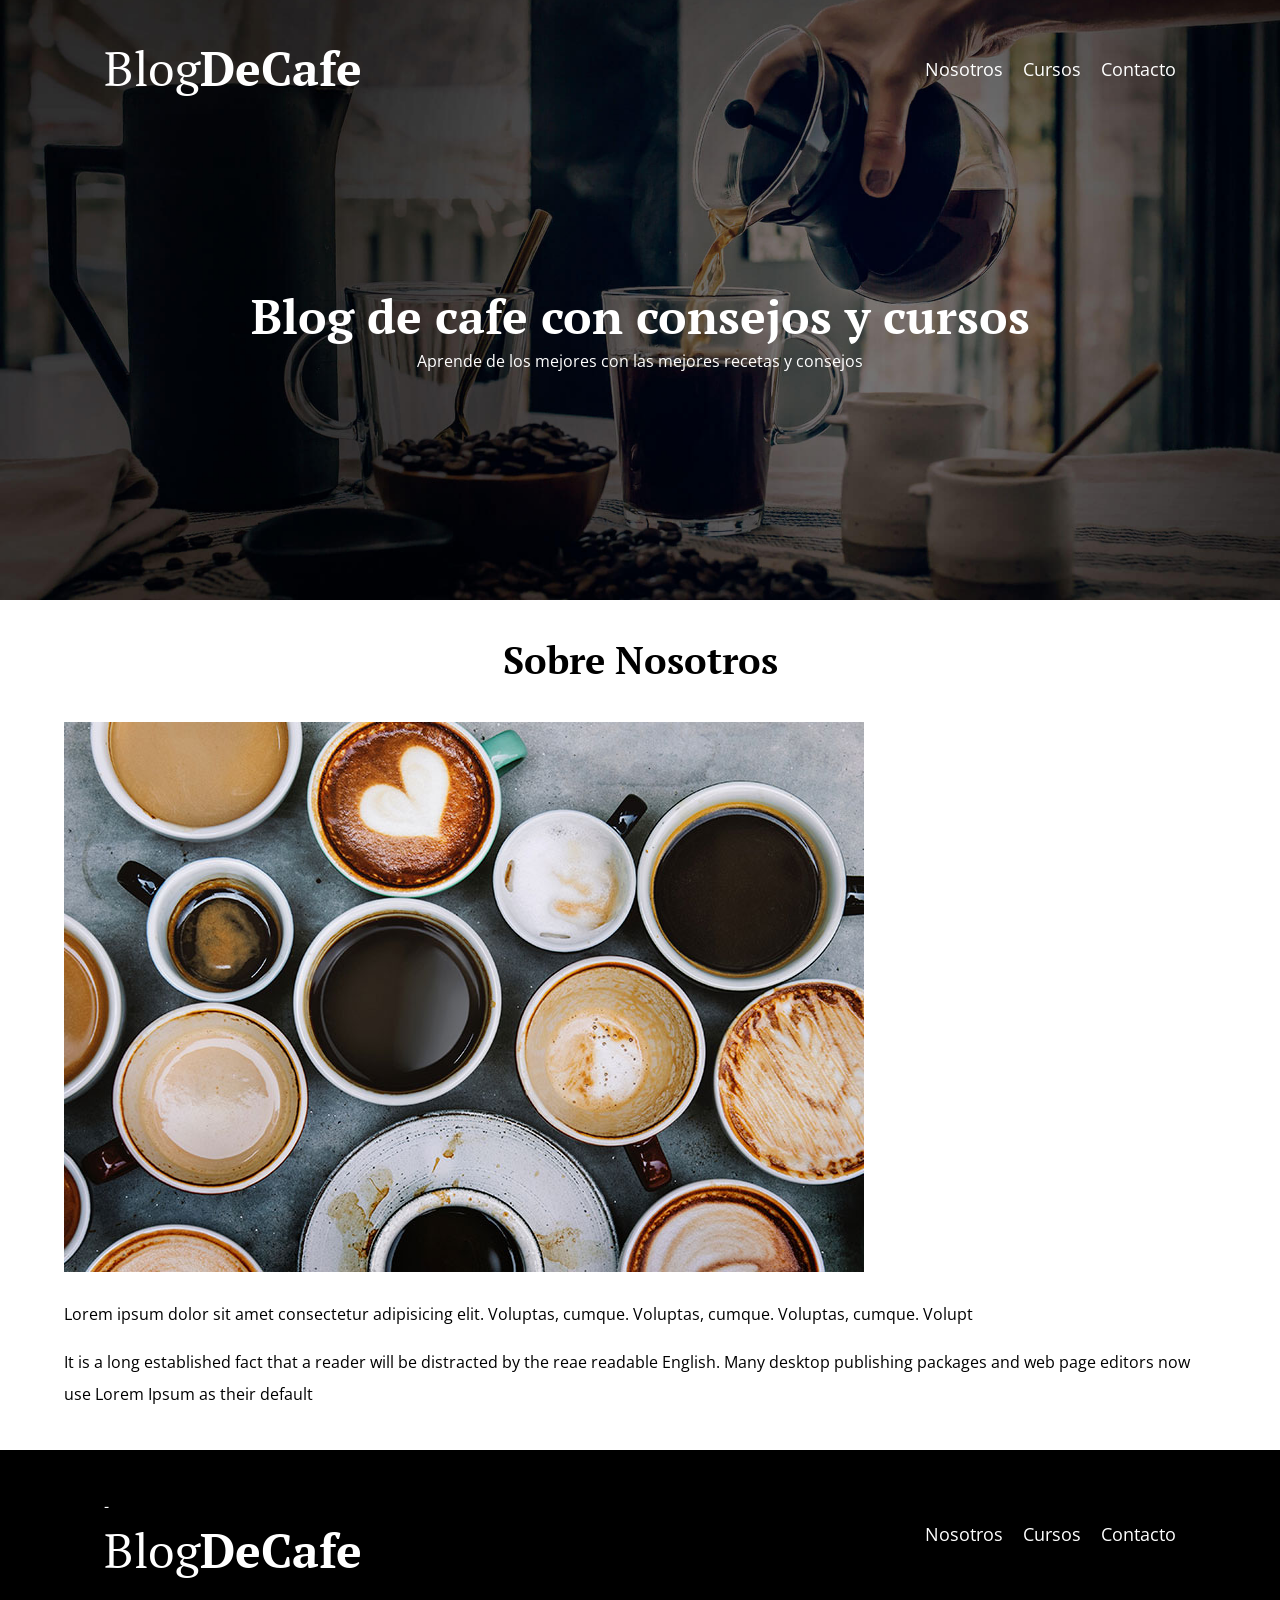
<file: nosotros.html>
<!DOCTYPE html>
<html lang="en">
<head>
    <meta charset="UTF-8">
    <meta name="viewport" content="width=device-width, initial-scale=1.0">
    <title>BlogDeCafe</title>
    <link rel="stylesheet" href="css/normalize.css">
    <link  href="https://fonts.googleapis.com/css2?family=Open+Sans:ital,wght@0,300..800;1,300..800&family=PT+Serif:ital,wght@0,400;0,700;1,400;1,700&family=Staatliches&display=swap"rel="stylesheet">    
    <link rel="stylesheet" href="css/style.css">
</head>
<body>
    <header class="header">

        <div class="contenedor">
            <div class="barra">
                <a class="logo" href="index.html">
                    <h1 class="logo__nombre no-margin centrar-texto">Blog<span class="logo__bold">DeCafe</span></h1>
                </a>
                <nav class="navegacion">
                    <a href="Nosotros.html" class="navegacion__enlace">Nosotros</a>
                    <a href="Cursos.html" class="navegacion__enlace">Cursos</a>
                    <a href="Contacto.html" class="navegacion__enlace">Contacto</a>
                </nav>    
            </div>
         </div>  
        <div class="header__texto">
            <h1 class="no-margin">Blog de cafe con consejos y cursos</h1>
            <p class="no-margin">Aprende de los mejores con las mejores recetas y consejos</p>
        </div>

    </header>
    <main class="contenedor">
        <h3 class="centrar-texto">Sobre Nosotros</h3>

        <div class="sobre nosotros">
            <div class="sobre nosotros__imagen">
                <img src="img/nosotros.jpg" alt="imagen nosotros">
            </div>

            <div class="sobre-nosotros__texto">
                <p>Lorem ipsum dolor sit amet consectetur adipisicing elit. Voluptas, cumque. Voluptas, cumque. Voluptas, cumque. Volupt</p>
                <p>It is a long established fact that a reader will be distracted by the reae readable English. Many desktop publishing packages and web page editors now use Lorem Ipsum as their default </p>
            </div>

        </div>

    </main>
    <footer class="footer">
        <div class="contenedor">
            <div class="barra">
                <a class="logo" href="index.html">-
                    <h1 class="logo__nombre no-margin centrar-texto">Blog<span class="logo__bold">DeCafe</span></h1>
                </a>
                <nav class="navegacion">
                    <a href="Nosotros.html" class="navegacion__enlace">Nosotros</a>
                    <a href="Cursos.html" class="navegacion__enlace">Cursos</a>
                    <a href="Contacto.html" class="navegacion__enlace">Contacto</a>
                </nav>    
            </div>
        </div>>

    </footer>
</body>
</html>
    </div>
</body>
</html>
</file>
<file: css/style.css>
:root {
    --fuentesHeading: 'PT Serif', sans-serif;
    --fuentesParrafo: 'Open Sans', sans-serif;


    --primario:#784d3c;
    --gris:#e1e1e1;
    --blanco:#fff;
    --negro:#000;
}
html {
    box-sizing: border-box;
    font-size: 62.5%;
}
*, *::before, *::after {
    box-sizing: inherit;
}
body {
    font-family: var(--fuentesParrafo);
    font-size: 1.6rem;
    line-height: 2;
}

/**Globales**/

.contenedor {
    max-width: 120rem;
    width:90%;
    margin: 0 auto;
}

a {
    text-decoration: none;
}
h1, h2, h3, h4 {
    font-family: var(--fuentesHeading);
    line-height: 1.2;
}
h1 {
    font-size: 4.8rem;
}
h2 {
    font-size: 4rem;
}
h3 {
    font-size: 3.8rem;
}
h4 {
    font-size: 2.8rem;
}
img {
    max-width: 100%;
}

/**Utilidades**/

.no-margin {
    margin: 0;
}
.no-padding {
    padding: 0;
}
.centrar-texto {
    text-align: center;
}

/**Header**/
.header {
    background-image: url(../blogdecafe_inicio/img/banner.jpg);
    height: 60rem;
    background-size: cover;
    background-repeat: no-repeat;
    background-position: center center;
}
.header__texto {
    text-align: center;
    color: var(--blanco);
    margin-top: 5rem;
}
@media (min-width: 768px) {
    .header__texto {
        margin-top: 15rem;
    }
}
@media (min-width: 768px) {
    .barra {
        display: flex;
        justify-content: space-between;
        align-items: center;
    }
}
.barra {
    padding:4rem;
}
.logo {
    color: var(--blanco);
}
.logo__nombre {
    font-weight: 200;
}
.logo__bold {
    font-weight: 700;
}
@media (min-width: 768px) {
    .navegacion {
        display: flex;
        gap: 2rem;
    }
}
.navegacion__enlace {
    display: block;
    text-align: center;
    font-size: 1.8rem;
    color: var(--blanco);
}
@media (min-width: 768px) {
    .contenido-principal {
        display: grid;
        grid-template-columns: 2fr 1fr;
        column-gap: 4rem;
    }
}
.entrada {
    border-bottom: 1px solid var(--gris);
    margin-bottom: 2rem;
}
.entrada:last-of-type {
    border: none;
    margin-bottom: 0;
}
.boton {
        display: block;
    font-family: var(--fuenteHeading);
    color: var(--blanco);
    text-align: center;
    padding: 1rem 3rem;
    font-size: 1.8rem;
    text-transform: uppercase;
    font-weight: 700;
    margin-bottom: 2rem;
    border: none;
}
@media (min-width: 768px) {
    .boton {
        display: inline-block;

    }
}
.boton--primario {
    background-color: var(--negro);
}
.boton--secundario {
    background-color: var(--primario);
}
.cursos {
    list-style: none;
}
.widget-curso {
    border-bottom: 1px solid var(--gris);
    margin-bottom: 2rem;
}
.widget-curso:last-of-type {
    border: none;
    margin-bottom: 0;
}
.widget-curso__info {
    font-weight: 400;
    
}
.widget-curso__label {
    font-family: var(--fuenteHeading);
    font-weight: bold;
  
}
.widget-curso__info,
.widget-curso__label {
    font-size: 2rem;
}

.footer {
    background-color: var(--negro);
    padding-bottom: 2rem;
    margin-top: 4rem;
}
</file>
